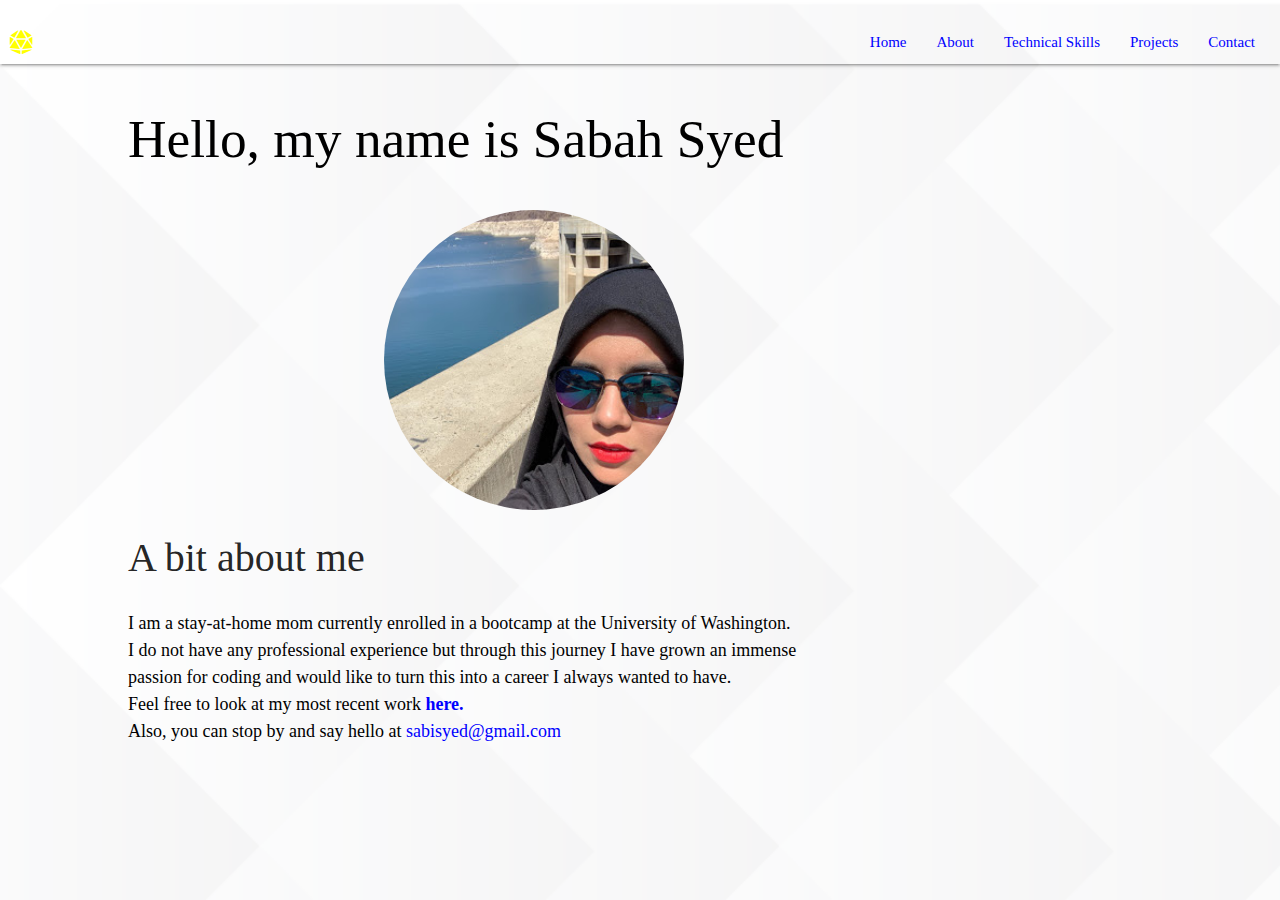
<file: assets/about.html>
<!DOCTYPE html>
<html lang="en">
<head>
<meta charset="UTF-8">
<meta name="viewport" content="width=device-width, initial-scale=1.0">
<meta http-equiv="X-UA-Compatible" content="ie=edge">
<link href="https://fonts.googleapis.com/icon?family=Material+Icons" rel="stylesheet">
<link rel="stylesheet" href="https://cdnjs.cloudflare.com/ajax/libs/materialize/1.0.0/css/materialize.min.css">
<link rel="stylesheet" href="https://cdnjs.cloudflare.com/ajax/libs/font-awesome/5.13.0/css/all.min.css">
<link rel="stylesheet" href="./css/aboutStyle.css">
<title>About</title>
</head>
<body>
    <nav>
        <div class="nav-wrapper">
          <a href="../index.html" class="brand-logo"><i class="fas fa-dice-d20"></i></a>
          <ul id="nav-mobile" class="right hide-on-med-and-down">
            <li><a href="../index.html">Home</a></li>
            <li><a href="../assets/about.html">About</a></li>
            <li><a href="../assets/technicalSkills.html">Technical Skills</a></li>
            <li><a href="../assets/technicalSkills.html">Projects</a></li>
            <li><a href="../assets/contact.html">Contact</a></li>
          </ul>
        </div>
    </nav>
    <div class = "container">
      <div class = "row">
        <div class = "col-sm-12">
          <h2>Hello, my name is Sabah Syed</h2>
        </div>
      </div>
      <div class= "row">
        <div class = "col-sm-12" id = "left">
          <img src = "images/sabi.jpg" alt = "Sabah Syed" id = "aboutMe">
        </div>
      </div>
      <div class = "row">
        <div class = "col-sm-12" id = "right">
         <h5>A bit about me</h5>
        </div>
      </div>
      <div class = "row">
        <div class = "col-sm-12" id = "info2">
          <p>I am a stay-at-home mom currently enrolled in a bootcamp at the University of Washington.<br>
            I do not have any professional experience but through this journey I have grown an immense <br>
            passion for coding and would like to turn this into a career I always wanted to have. <br>
            Feel free to look at my most recent work <a href = "./technicalSkills.html" style= "font-weight:bold;">here.</a><br>
            Also, you can stop by and say hello at <a href="mailto:sabisyedr@gmail.com">sabisyed@gmail.com</a>
            <br>
          </p>
        </div>
      </div>
    </div>
</body>
<script src="https://cdnjs.cloudflare.com/ajax/libs/jquery/3.5.0/jquery.min.js"></script>
<script src="https://cdnjs.cloudflare.com/ajax/libs/popper.js/1.16.1/umd/popper.min.js"></script>
<script src="https://cdnjs.cloudflare.com/ajax/libs/materialize/1.0.0/js/materialize.min.js"></script>
</body>
</html>
</file>
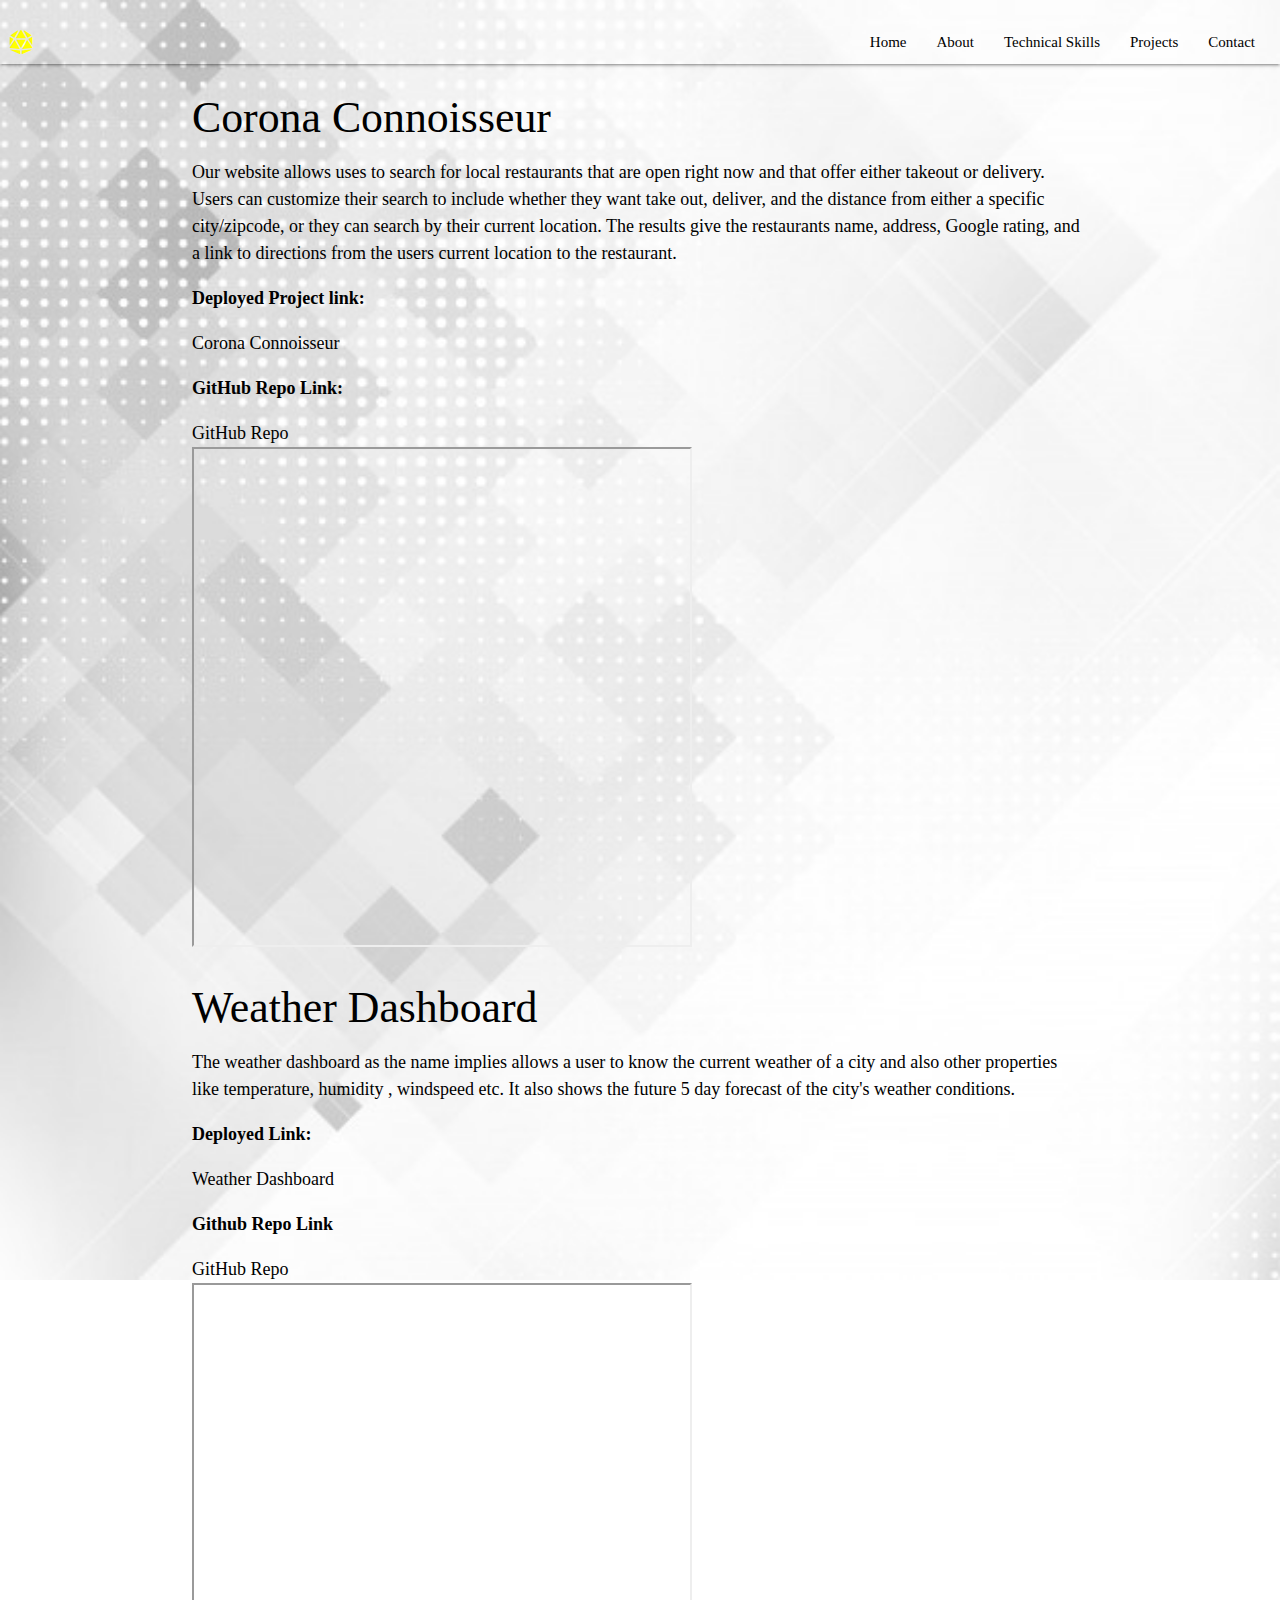
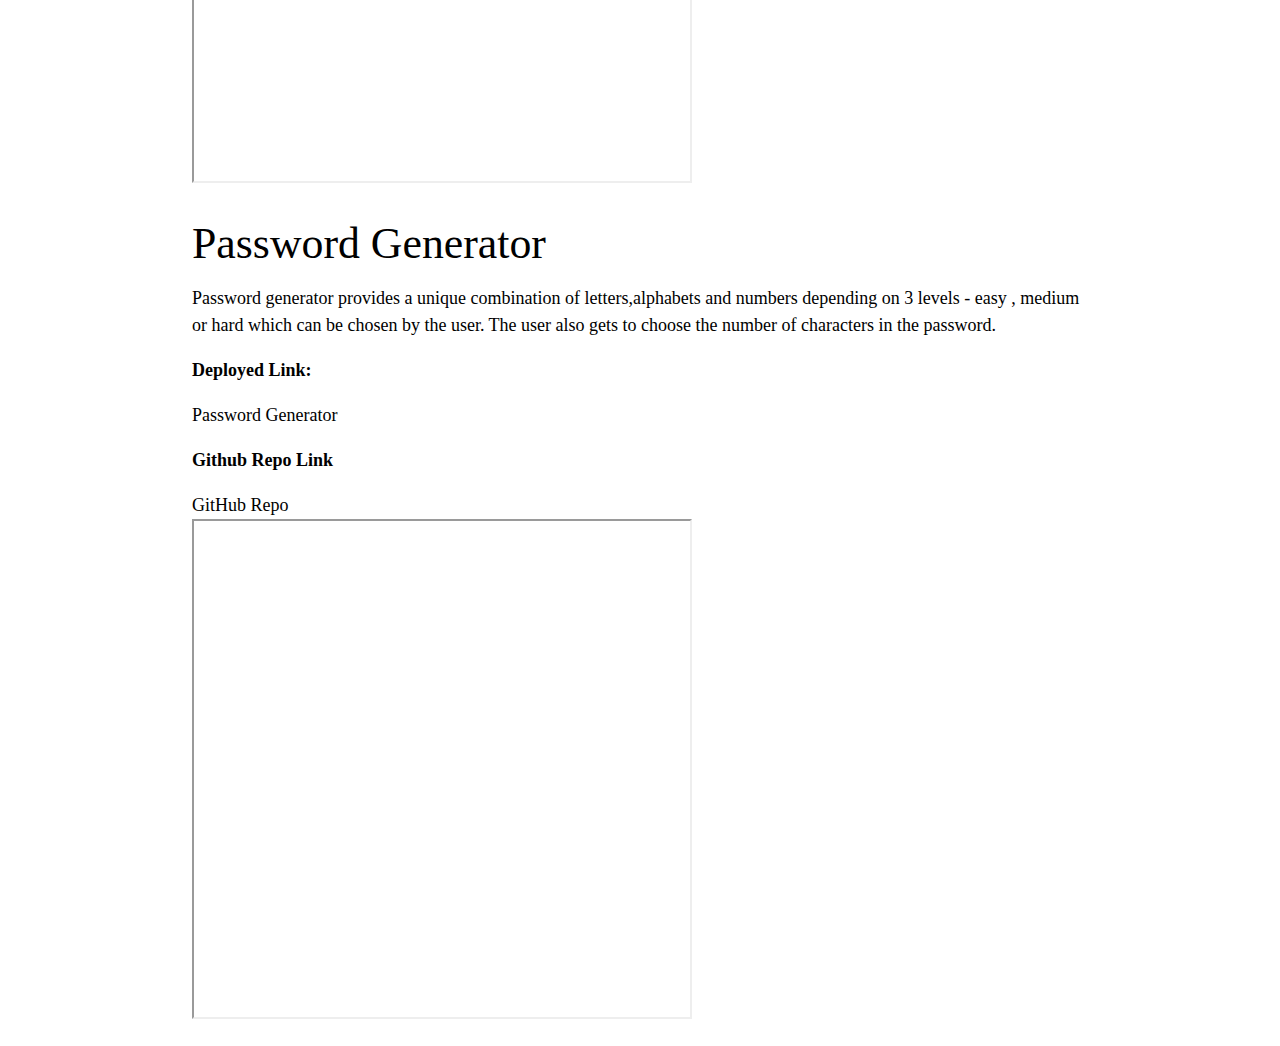
<file: assets/projects.html>
<!DOCTYPE html>
<html lang="en">
<head>
<meta charset="UTF-8">
<meta name="viewport" content="width=device-width, initial-scale=1.0">
<meta http-equiv="X-UA-Compatible" content="ie=edge">
<link href="https://fonts.googleapis.com/icon?family=Material+Icons" rel="stylesheet">
<link rel="stylesheet" href="https://cdnjs.cloudflare.com/ajax/libs/materialize/1.0.0/css/materialize.min.css">
<link rel="stylesheet" href="https://cdnjs.cloudflare.com/ajax/libs/font-awesome/5.13.0/css/all.min.css">
<link rel="stylesheet" href="./css/projectStyle.css">
<title>Projects</title>
</head>
<body>
    <nav>
        <div class="nav-wrapper">
          <a href="../index.html" class="brand-logo" id = "logo"><i class="fas fa-dice-d20"></i></a>
          <ul id="nav-mobile" class="right hide-on-med-and-down">
            <li><a href="../index.html">Home</a></li>
            <li><a href="../assets/about.html">About</a></li>
            <li><a href="../assets/technicalSkills.html">Technical Skills</a></li>
            <li><a href="../assets/technicalSkills.html">Projects</a></li>
            <li><a href="../assets/contact.html">Contact</a></li>
          </ul>
        </div>
    </nav>
    <div class ="container">
        <div class = "row">
            <div class = "col-sm-6">
               <h3>Corona Connoisseur </h3>
                <p>Our website allows uses to search for local restaurants that are open right now and that offer either takeout or delivery. Users can customize their search to include whether they want take out, deliver, and the distance from either a specific city/zipcode, or they can search by their current location. 
                    The results give the restaurants name, address, Google rating, and a link to directions from the users current location to the restaurant.</p>
                    <p><b>Deployed Project link:</b></p><a href = "https://bremnerdc.github.io/Group-Project-1/">Corona Connoisseur</a>
                    <p><b>GitHub Repo Link:</b></p><a href = "https://github.com/bremnerdc/Group-Project-1">GitHub Repo</a>
            </div>
            <div class = "col-sm-6">
                <iframe src="https://drive.google.com/file/d/1YzU6QEz_uOXVu1PFHW6KY9tvS49Qj02V/preview" width="500" height="500"></iframe>
            </div>
        </div>
        <div class = "row">
            <div class = "col-sm-6">
                <h3>Weather Dashboard</h3>
                <p>The weather dashboard as the name implies allows a user to know the current weather of a city and 
                    also other properties like temperature, humidity , windspeed etc. It also shows the future 5 day forecast
                    of the city's weather conditions.
                </p>
                <p><b>Deployed Link:</b></p><a href = "https://sabahsyed.github.io/WeatherDashboard/">Weather Dashboard</a>
                <p><b>Github Repo Link</b></p><a href = "https://github.com/sabahsyed/WeatherDashboard">GitHub Repo</a>
            </div>
            <div class = "col-sm-6">
                <iframe src="https://drive.google.com/file/d/17zanX-hoLGqlfKtaHwL3eXY-gmVdEGww/preview" width="500" height="500"></iframe>
            </div>
        </div>
        <div class = "row">
            <div class = "col-sm-6">
                <h3>Password Generator</h3>
                <p>Password generator provides a unique combination of letters,alphabets and numbers depending on 3 levels - easy , medium or hard which can be chosen 
                    by the user. The user also gets to choose the number of characters in the password.
                </p>
                <p><b>Deployed Link:</b></p><a href = "https://sabahsyed.github.io/passwordGenerator/">Password Generator</a>
                <p><b>Github Repo Link</b></p><a href = "https://github.com/sabahsyed/passwordGenerator">GitHub Repo</a>
            </div>
            <div class = "col-sm-6">
                <iframe src="https://drive.google.com/file/d/1pe_qLdsuZQgvIJtAX81kh1LlZdUK6ro1/preview" width="500" height="500"></iframe>
            </div>
        </div>
    </div>
</body>
<script src="https://cdnjs.cloudflare.com/ajax/libs/jquery/3.5.0/jquery.min.js"></script>
<script src="https://cdnjs.cloudflare.com/ajax/libs/popper.js/1.16.1/umd/popper.min.js"></script>
<script src="https://cdnjs.cloudflare.com/ajax/libs/materialize/1.0.0/js/materialize.min.js"></script>
</body>
</html>
</file>
<file: assets/css/aboutStyle.css>
html{
    box-sizing: border-box;
  }
body {
    font-family: "Gill Sans";
    background-image: url(../images/aboutMeImage.png);
    background-repeat: no-repeat;
    background-size: cover;
    background-attachment: fixed;   
}
nav {
    padding:10px;
    margin:none;
    border:none;
    background-color: transparent !important;
    
}
nav .brand-logo{
    color: yellow !important;
}
a{
    color:blue !important;
}
.container{
    z-index: 1;
    width:100%;
    left:40%;
    top:60%;
    overflow:hidden;
}
h2{
    font-family: cursive;
    color:black;
    position: relative;
    top: 20%;
    left:10%;
}
p{  
    font-size:large;
    color:black;
    position: relative;
    top: 30%;
    left:10%;
}
#aboutMe{
    height:300px;
    width:300px;
    position: relative;
    left:30%;
   
}
h5{
    position: relative;
    font-size: 40px;
    font-family: cursive;
    left:10%;
}
img{
    border-radius: 50%;
}
</file>
<file: assets/css/projectStyle.css>
html{
    box-sizing: border-box;
  }
body {
    font-family: 'Garamond';
    background-image: url(../images/bright-background-with-dots_1055-3132.jpg);
    background-repeat: no-repeat;
    background-size: cover;
    background-attachment: fixed;   
}
nav {
    padding:10px;
    margin:none;
    border:none;
    background-color: transparent !important;
    color:black;
 }
 #logo{
    color: yellow !important;
}
h3 , p ,a {
    color:black;
}
p ,a{
    font-size: large;
}
a{
    color:black !important;
}
</file>
